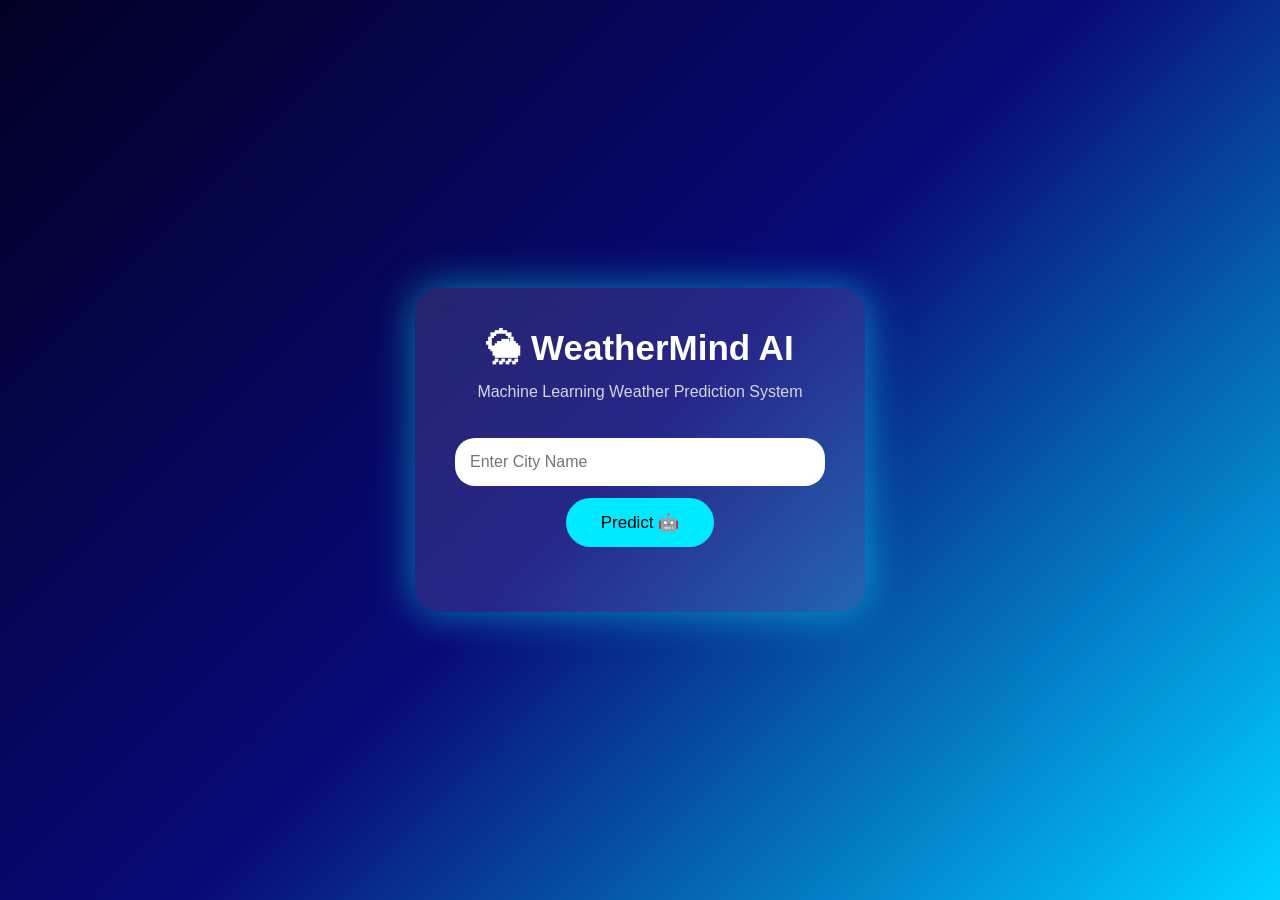
<file: index.html>
<!DOCTYPE html>

<html>

<head>

<title>
WeatherMind AI
</title>


<link rel="stylesheet" href="style.css">


</head>


<body>


<div class="dashboard">


<h1>
🌦 WeatherMind AI
</h1>


<p>
Machine Learning Weather Prediction System
</p>



<div class="search">


<input 
id="city"
placeholder="Enter City Name">


<button onclick="predictWeather()">

Predict 🤖

</button>


</div>



<div id="result"
class="cards">


</div>



</div>


<script src="script.js"></script>


</body>

</html>
</file>
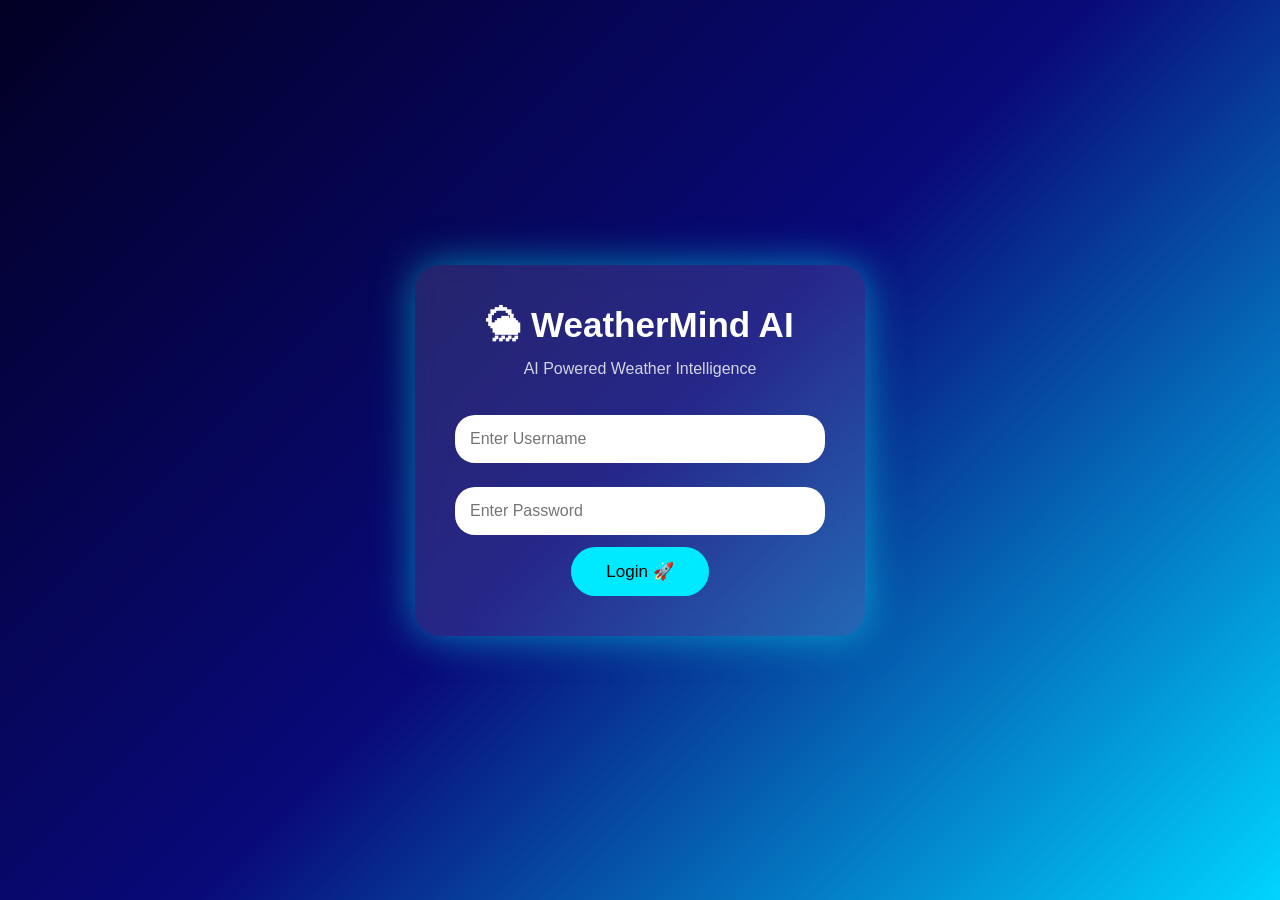
<file: login.html>
<!DOCTYPE html>
<html>
<head>

<title>WeatherMind AI Login</title>

<link rel="stylesheet" href="style.css">

</head>


<body>


<div class="login-container">


    <h1>
    🌦 WeatherMind AI
    </h1>


    <p>
    AI Powered Weather Intelligence
    </p>


    <input 
    id="username"
    placeholder="Enter Username">


    <input 
    id="password"
    type="password"
    placeholder="Enter Password">


    <button onclick="login()">

    Login 🚀

    </button>


</div>



<script>


function login(){


let user =
document.getElementById("username").value;


let pass =
document.getElementById("password").value;



if(user && pass){

window.location.href =
"index.html";

}

else{

alert(
"Please enter details"
)

}


}


</script>


</body>
</html>
</file>
<file: style.css>
*{

margin:0;
padding:0;
box-sizing:border-box;
font-family:Poppins,sans-serif;

}


body{

height:100vh;

background:
linear-gradient(
135deg,
#020024,
#090979,
#00d4ff
);

display:flex;

justify-content:center;

align-items:center;

color:white;

}



.login-container,
.dashboard{

width:450px;

padding:40px;

background:
rgba(255,255,255,0.12);


backdrop-filter:
blur(15px);


border-radius:25px;


box-shadow:
0 0 40px
rgba(0,255,255,.5);


text-align:center;


animation:
fade 1s;


}


h1{

font-size:35px;

margin-bottom:15px;

}


p{

opacity:.8;

margin-bottom:25px;

}


input{

width:100%;

padding:15px;

margin:12px 0;

border:none;

outline:none;

border-radius:20px;

font-size:16px;

}


button{

padding:14px 35px;

border:none;

border-radius:30px;

background:#00eaff;

font-size:17px;

cursor:pointer;

transition:.3s;

}


button:hover{

transform:scale(1.1);

box-shadow:
0 0 25px cyan;

}


.cards{

margin-top:25px;


}


.card{

background:
rgba(255,255,255,.15);


padding:18px;

margin:12px;

border-radius:20px;

}


.ai{

border:

2px solid cyan;

}



@keyframes fade{

from{

opacity:0;

transform:
translateY(30px);

}


to{

opacity:1;

}

}
</file>
